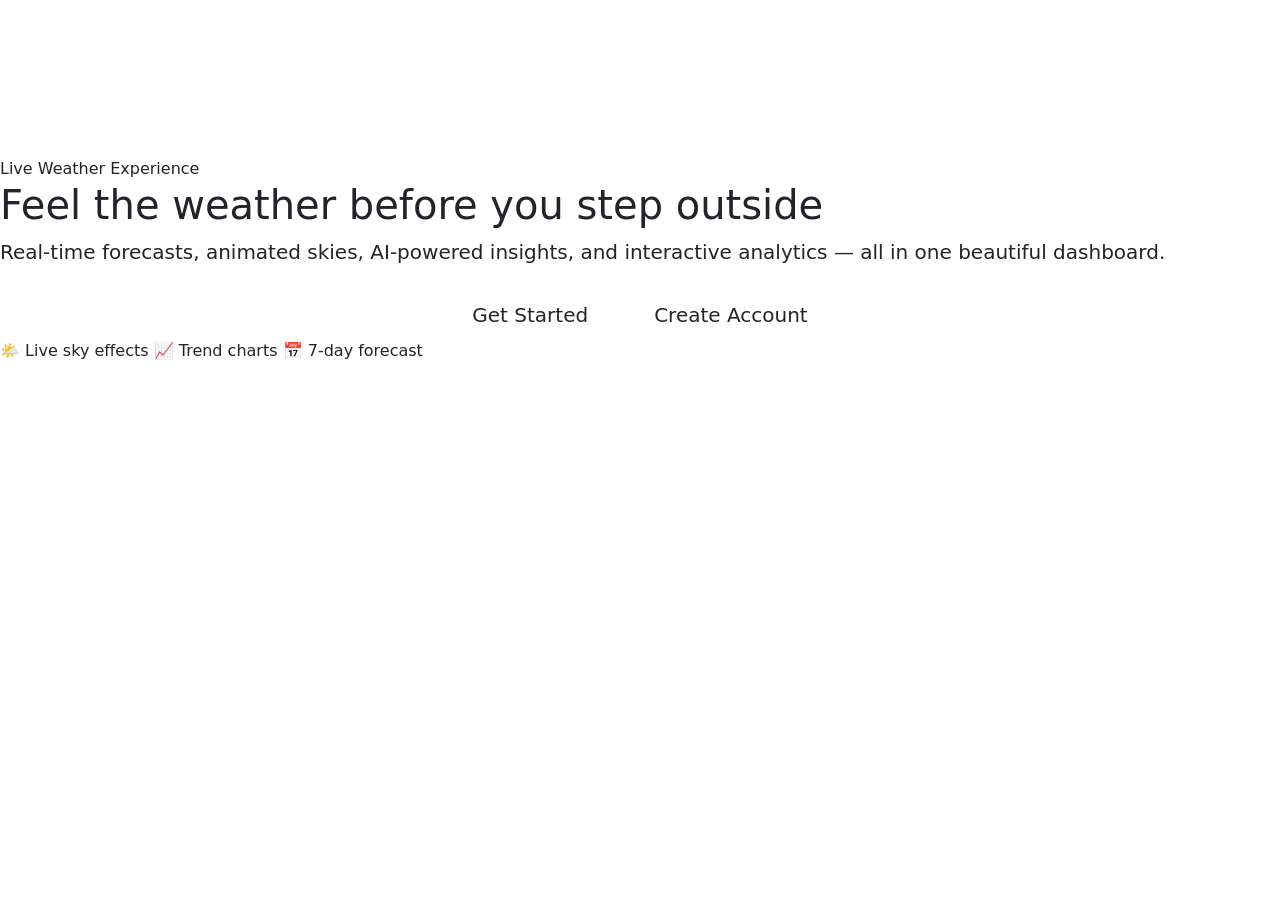
<file: src/main/resources/templates/index.html>
<!DOCTYPE html>
<html lang="en" xmlns:th="http://www.thymeleaf.org">
<head>
    <meta charset="UTF-8">
    <meta name="viewport" content="width=device-width, initial-scale=1">
    <title>Live Weather</title>
    <link href="https://cdn.jsdelivr.net/npm/bootstrap@5.3.3/dist/css/bootstrap.min.css" rel="stylesheet">
    <link rel="stylesheet" th:href="@{/css/app.css}">
</head>
<body class="weather-default" data-weather-condition="Clouds" data-weather-icon="03d">
<canvas id="weather-canvas" aria-hidden="true"></canvas>

<div class="page-content">
    <main class="auth-shell">
        <section class="glass-card auth-panel wide landing-hero">
            <span class="landing-badge">Live Weather Experience</span>
            <h1>Feel the weather before you step outside</h1>
            <p class="lead">Real-time forecasts, animated skies, AI-powered insights, and interactive analytics — all in one beautiful dashboard.</p>
            <div class="d-flex flex-wrap gap-3 justify-content-center mt-4">
                <a class="btn btn-glow btn-lg px-4" th:href="@{/login}">Get Started</a>
                <a class="btn btn-ghost btn-lg px-4" th:href="@{/register}">Create Account</a>
            </div>
            <div class="feature-pills">
                <span class="feature-pill">&#127780; Live sky effects</span>
                <span class="feature-pill">&#128200; Trend charts</span>
                <span class="feature-pill">&#128197; 7-day forecast</span>
            </div>
        </section>
    </main>
</div>
<script th:src="@{/js/weather-effects.js}"></script>
</body>
</html>
</file>
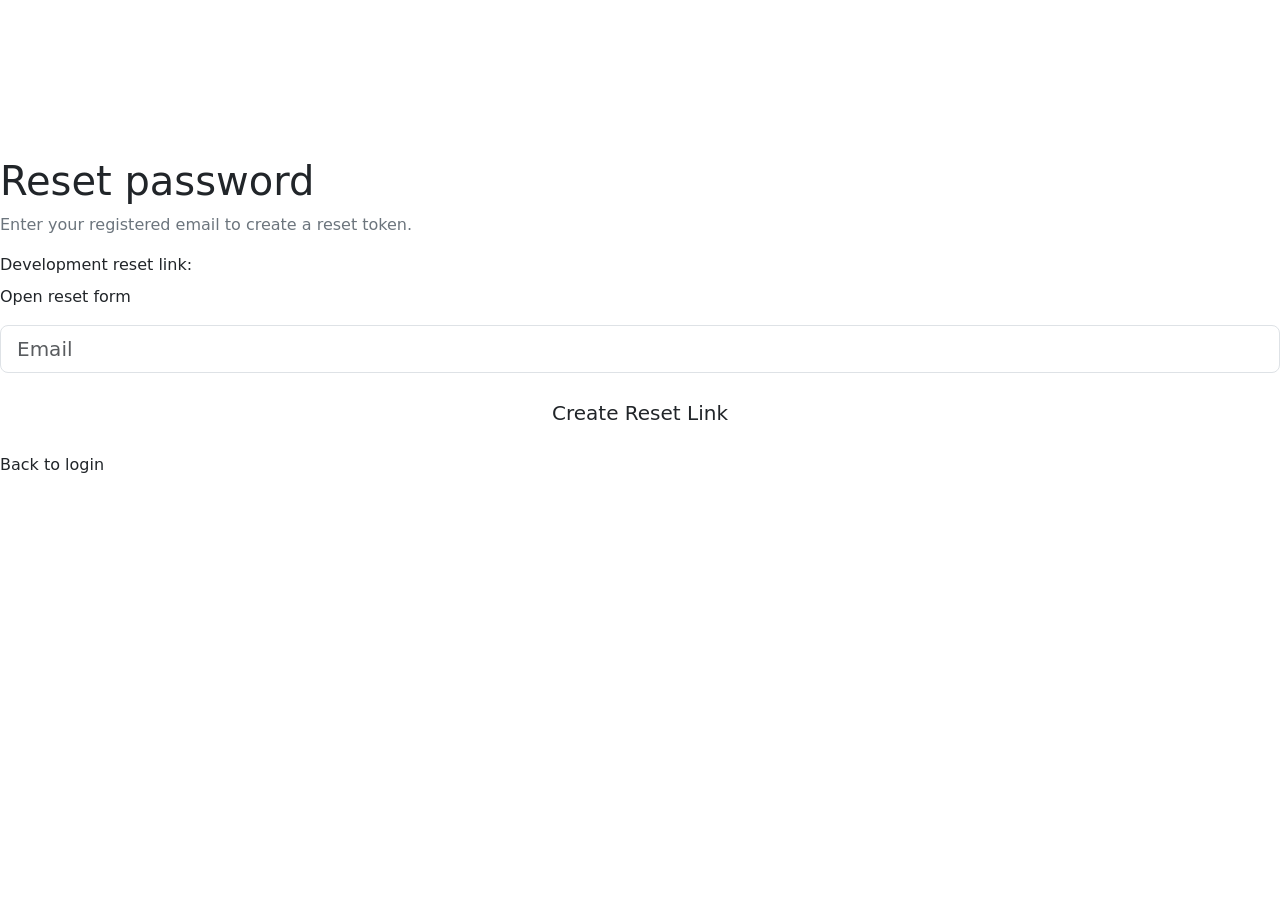
<file: src/main/resources/templates/auth/forgot-password.html>
<!DOCTYPE html>
<html lang="en" xmlns:th="http://www.thymeleaf.org">
<head>
    <meta charset="UTF-8">
    <meta name="viewport" content="width=device-width, initial-scale=1">
    <title>Forgot Password</title>
    <link href="https://cdn.jsdelivr.net/npm/bootstrap@5.3.3/dist/css/bootstrap.min.css" rel="stylesheet">
    <link rel="stylesheet" th:href="@{/css/app.css}">
</head>
<body class="weather-mist" data-weather-condition="Mist" data-weather-icon="50d">
<canvas id="weather-canvas" aria-hidden="true"></canvas>

<div class="page-content">
    <main class="auth-shell">
        <section class="glass-card auth-panel">
            <h1>Reset password</h1>
            <p class="text-secondary">Enter your registered email to create a reset token.</p>
            <div class="alert-glass" th:if="${resetToken}">
                <p class="mb-2">Development reset link:</p>
                <a th:href="@{/reset-password(token=${resetToken})}">Open reset form</a>
            </div>
            <form th:action="@{/forgot-password}" method="post" class="vstack gap-3 mt-3">
                <input type="hidden" th:name="${_csrf.parameterName}" th:value="${_csrf.token}">
                <input class="form-control form-control-lg glass-input" type="email" name="email" placeholder="Email" required>
                <button class="btn btn-glow btn-lg" type="submit">Create Reset Link</button>
            </form>
            <p class="mt-3 mb-0"><a th:href="@{/login}">Back to login</a></p>
        </section>
    </main>
</div>
<script th:src="@{/js/weather-effects.js}"></script>
</body>
</html>
</file>
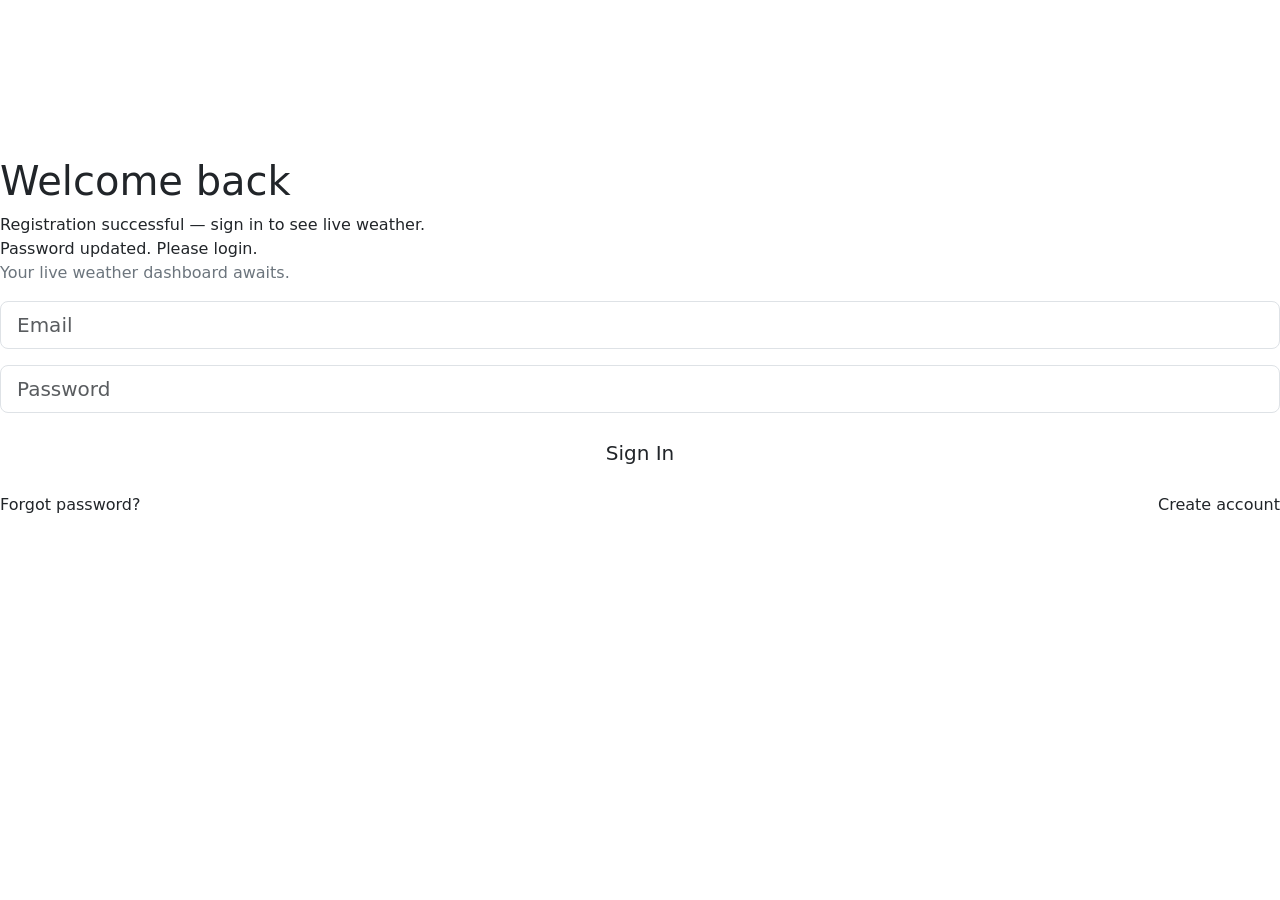
<file: src/main/resources/templates/auth/login.html>
<!DOCTYPE html>
<html lang="en" xmlns:th="http://www.thymeleaf.org">
<head>
    <meta charset="UTF-8">
    <meta name="viewport" content="width=device-width, initial-scale=1">
    <title>Login</title>
    <link href="https://cdn.jsdelivr.net/npm/bootstrap@5.3.3/dist/css/bootstrap.min.css" rel="stylesheet">
    <link rel="stylesheet" th:href="@{/css/app.css}">
</head>
<body class="weather-clouds" data-weather-condition="Clouds" data-weather-icon="03d">
<canvas id="weather-canvas" aria-hidden="true"></canvas>

<div class="page-content">
    <main class="auth-shell">
        <section class="glass-card auth-panel">
            <h1>Welcome back</h1>
            <div class="alert-glass" th:if="${param.registered}">
                Registration successful — sign in to see live weather.
            </div>
            <div class="alert-glass" th:if="${param.reset}">
                Password updated. Please login.
            </div>
            <p class="text-secondary">Your live weather dashboard awaits.</p>
            <form th:action="@{/login}" method="post" class="vstack gap-3 mt-3">
                <input type="hidden" th:name="${_csrf.parameterName}" th:value="${_csrf.token}">
                <input class="form-control form-control-lg glass-input" type="email" name="username" placeholder="Email" required>
                <input class="form-control form-control-lg glass-input" type="password" name="password" placeholder="Password" required>
                <button class="btn btn-glow btn-lg" type="submit">Sign In</button>
            </form>
            <div class="d-flex justify-content-between gap-3 mt-3">
                <a th:href="@{/forgot-password}">Forgot password?</a>
                <a th:href="@{/register}">Create account</a>
            </div>
        </section>
    </main>
</div>
<script th:src="@{/js/weather-effects.js}"></script>
</body>
</html>
</file>
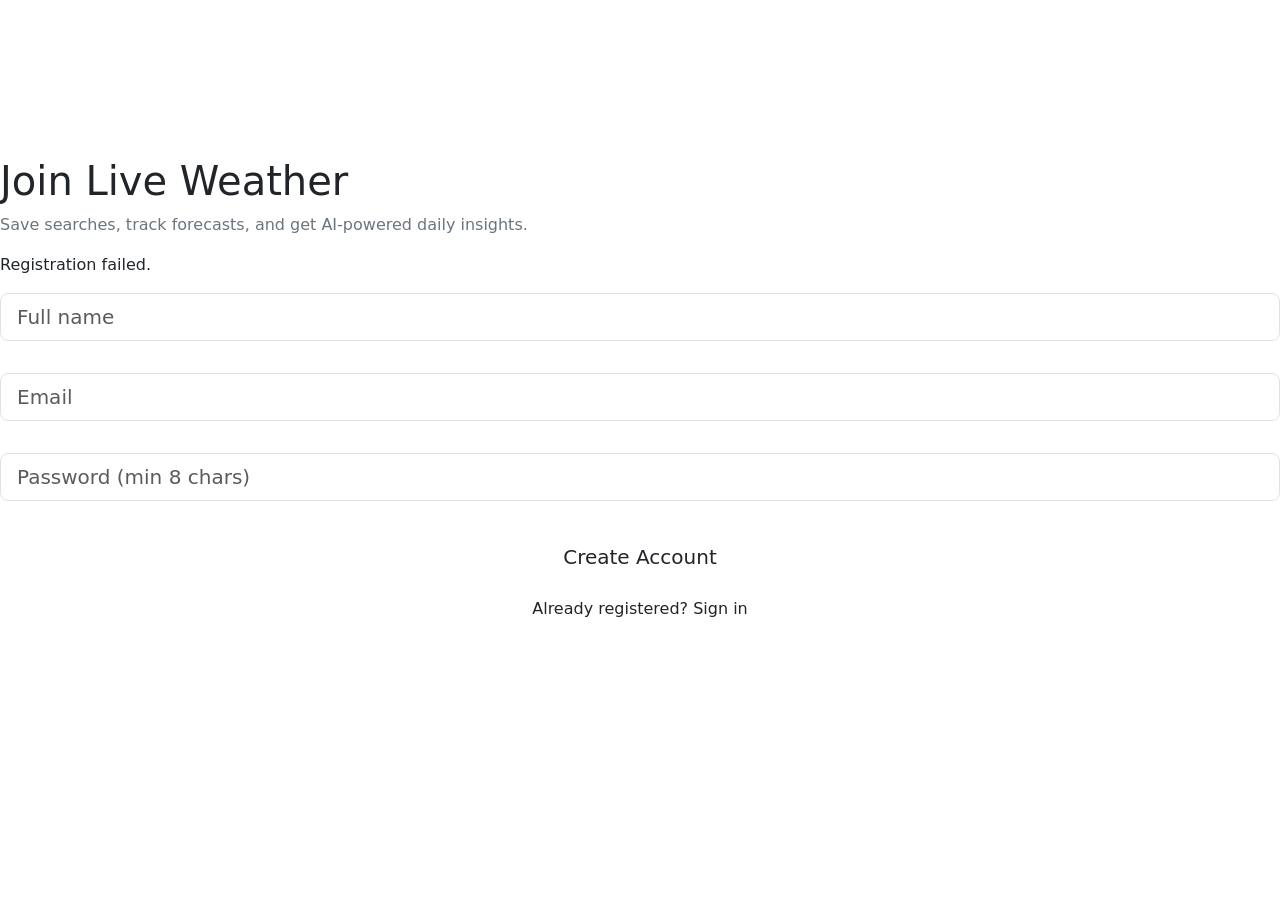
<file: src/main/resources/templates/auth/register.html>
<!DOCTYPE html>
<html lang="en" xmlns:th="http://www.thymeleaf.org">
<head>
    <meta charset="UTF-8">
    <meta name="viewport" content="width=device-width, initial-scale=1">
    <title>Register</title>
    <link href="https://cdn.jsdelivr.net/npm/bootstrap@5.3.3/dist/css/bootstrap.min.css" rel="stylesheet">
    <link rel="stylesheet" th:href="@{/css/app.css}">
</head>
<body class="weather-clear" data-weather-condition="Clear" data-weather-icon="01d">
<canvas id="weather-canvas" aria-hidden="true"></canvas>

<div class="page-content">
    <main class="auth-shell">
        <section class="glass-card auth-panel">
            <h1>Join Live Weather</h1>
            <p class="text-secondary">Save searches, track forecasts, and get AI-powered daily insights.</p>
            <div class="alert-danger-glass" th:if="${registrationError}">
                <p class="mb-0" th:text="${registrationError}">Registration failed.</p>
            </div>
            <form th:action="@{/register}" th:object="${registerRequest}" method="post" class="vstack gap-3 mt-3">
                <input type="hidden" th:name="${_csrf.parameterName}" th:value="${_csrf.token}">
                <input class="form-control form-control-lg glass-input" type="text" th:field="*{fullName}" placeholder="Full name" required>
                <div class="text-danger small" th:errors="*{fullName}"></div>
                <input class="form-control form-control-lg glass-input" type="email" th:field="*{email}" placeholder="Email" required>
                <div class="text-danger small" th:errors="*{email}"></div>
                <input class="form-control form-control-lg glass-input" type="password" th:field="*{password}" placeholder="Password (min 8 chars)" required minlength="8">
                <div class="text-danger small" th:errors="*{password}"></div>
                <button class="btn btn-glow btn-lg" type="submit">Create Account</button>
            </form>
            <p class="mt-3 mb-0 text-center">Already registered? <a th:href="@{/login}">Sign in</a></p>
        </section>
    </main>
</div>
<script th:src="@{/js/weather-effects.js}"></script>
</body>
</html>
</file>
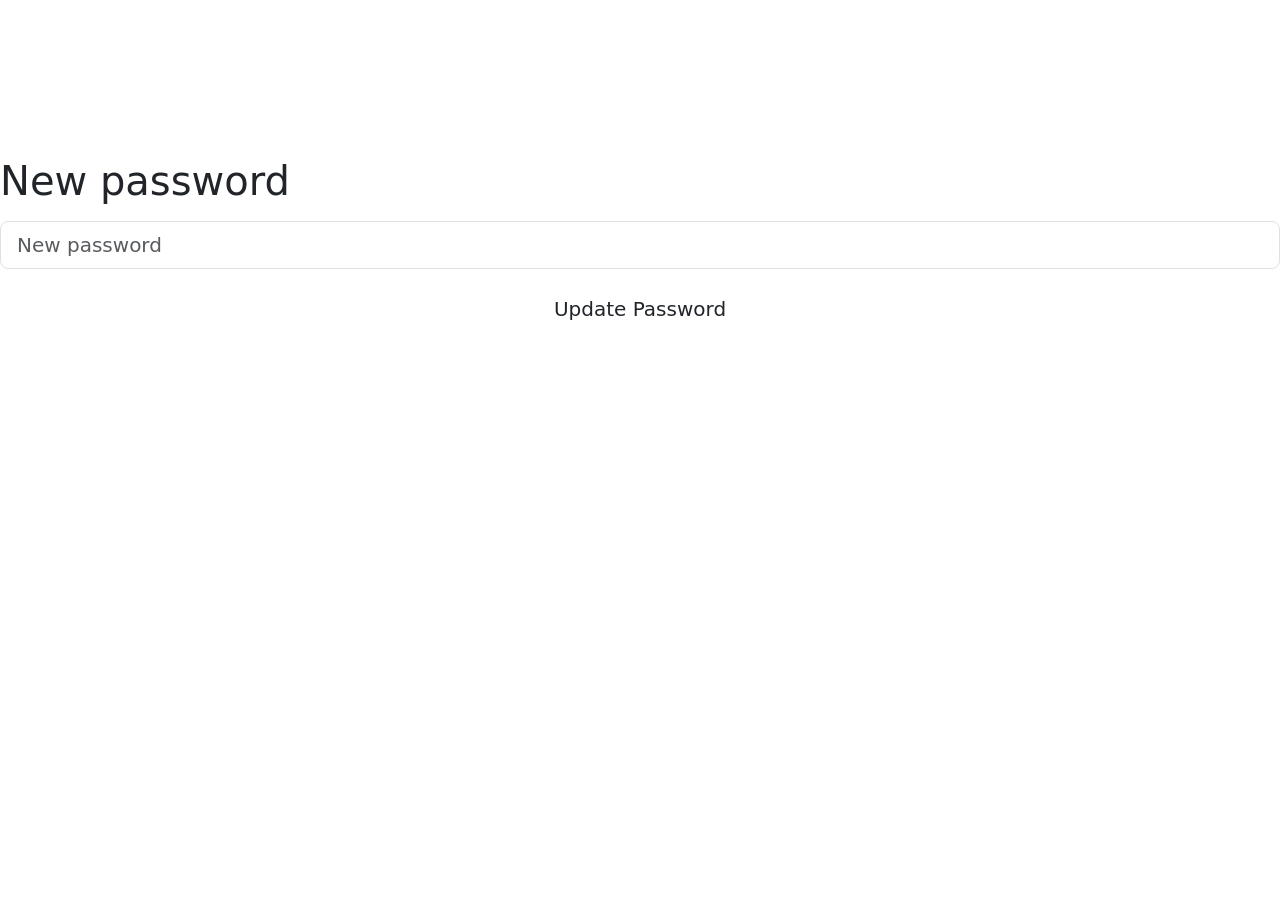
<file: src/main/resources/templates/auth/reset-password.html>
<!DOCTYPE html>
<html lang="en" xmlns:th="http://www.thymeleaf.org">
<head>
    <meta charset="UTF-8">
    <meta name="viewport" content="width=device-width, initial-scale=1">
    <title>Reset Password</title>
    <link href="https://cdn.jsdelivr.net/npm/bootstrap@5.3.3/dist/css/bootstrap.min.css" rel="stylesheet">
    <link rel="stylesheet" th:href="@{/css/app.css}">
</head>
<body class="weather-clouds night" data-weather-condition="Clouds" data-weather-icon="03n">
<canvas id="weather-canvas" aria-hidden="true"></canvas>

<div class="page-content">
    <main class="auth-shell">
        <section class="glass-card auth-panel">
            <h1>New password</h1>
            <form th:action="@{/reset-password}" method="post" class="vstack gap-3 mt-3">
                <input type="hidden" th:name="${_csrf.parameterName}" th:value="${_csrf.token}">
                <input type="hidden" name="token" th:value="${token}">
                <input class="form-control form-control-lg glass-input" type="password" name="password" placeholder="New password" minlength="8" required>
                <button class="btn btn-glow btn-lg" type="submit">Update Password</button>
            </form>
        </section>
    </main>
</div>
<script th:src="@{/js/weather-effects.js}"></script>
</body>
</html>
</file>
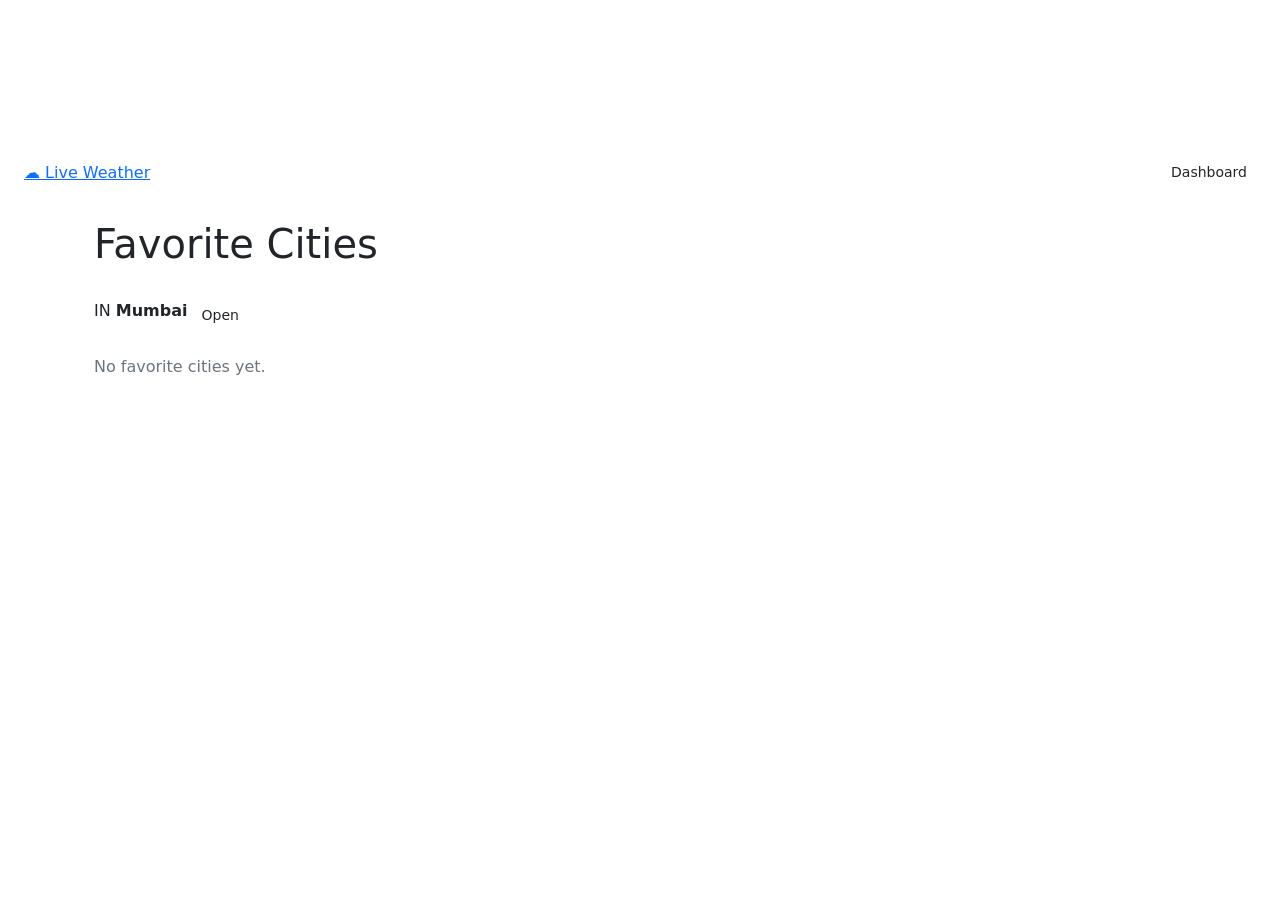
<file: src/main/resources/templates/favorite/favorites.html>
<!DOCTYPE html>
<html lang="en" xmlns:th="http://www.thymeleaf.org">
<head>
    <meta charset="UTF-8">
    <meta name="viewport" content="width=device-width, initial-scale=1">
    <title>Favorite Cities</title>
    <link href="https://cdn.jsdelivr.net/npm/bootstrap@5.3.3/dist/css/bootstrap.min.css" rel="stylesheet">
    <link rel="stylesheet" th:href="@{/css/app.css}">
</head>
<body class="weather-default" data-weather-condition="Clouds" data-weather-icon="03d">
<canvas id="weather-canvas" aria-hidden="true"></canvas>

<div class="page-content">
    <nav class="glass-nav mb-4">
        <div class="container-fluid px-4 d-flex justify-content-between align-items-center">
            <a class="brand-logo" th:href="@{/dashboard}"><span>&#9729;</span> Live Weather</a>
            <a class="btn btn-sm btn-ghost" th:href="@{/dashboard}">Dashboard</a>
        </div>
    </nav>
    <main class="container py-2 px-4">
        <h1 class="mb-4">Favorite Cities</h1>
        <section class="daily-grid">
            <div class="glass-card daily-card" th:each="favorite : ${favorites}">
                <span th:text="${favorite.country}">IN</span>
                <strong th:text="${favorite.cityName}">Mumbai</strong>
                <a class="btn btn-sm btn-glow mt-2" th:href="@{/dashboard(city=${favorite.cityName})}">Open</a>
            </div>
        </section>
        <p class="text-secondary mt-4" th:if="${#lists.isEmpty(favorites)}">No favorite cities yet.</p>
    </main>
</div>
<script th:src="@{/js/weather-effects.js}"></script>
</body>
</html>
</file>
